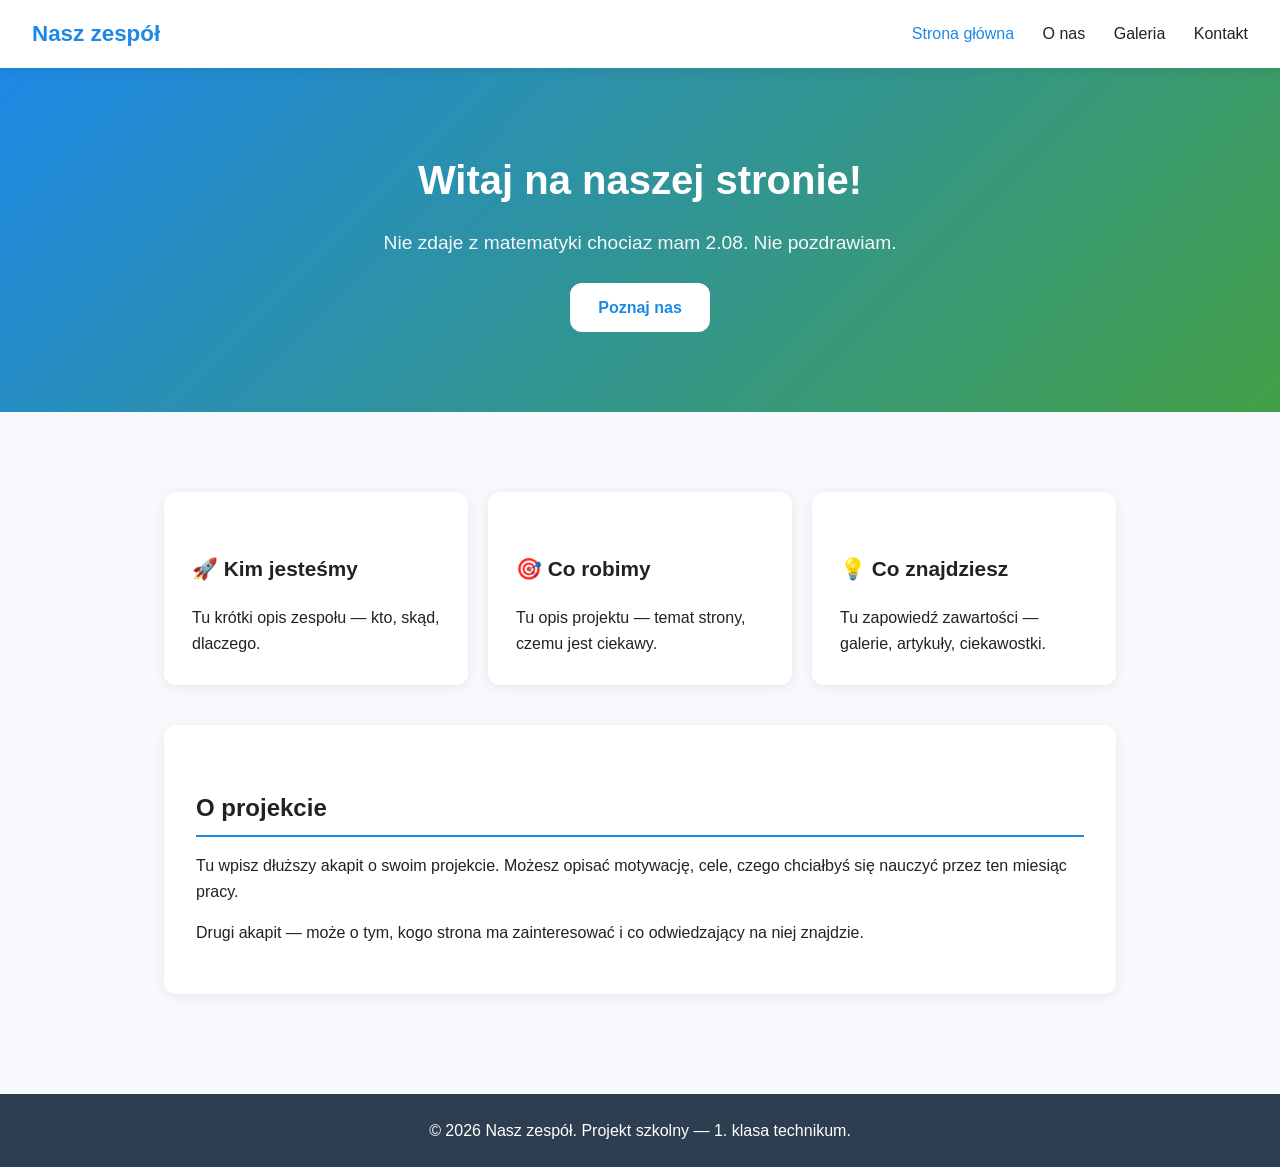
<file: index.html>
<!DOCTYPE html>
<html lang="pl">
<head>
  <meta charset="UTF-8">
  <meta name="viewport" content="width=device-width, initial-scale=1.0">
  <title>Nasz zespół — strona główna</title>
  <link rel="stylesheet" href="style.css">
</head>
<body>

  <header class="topbar">
    <div class="logo">Nasz zespół</div>
    <nav>
      <a href="index.html" class="active">Strona główna</a>
      <a href="o-nas.html">O nas</a>
      <a href="galeria.html">Galeria</a>
      <a href="kontakt.html">Kontakt</a>
    </nav>
  </header>

  <section class="hero">
    <h1>Witaj na naszej stronie!</h1>
    <p>Nie zdaje z matematyki chociaz mam 2.08. Nie pozdrawiam.</p>
    <a href="o-nas.html" class="btn">Poznaj nas</a>
  </section>

  <main class="container">

    <section class="card-grid">
      <article class="card">
        <h2>🚀 Kim jesteśmy</h2>
        <p>Tu krótki opis zespołu — kto, skąd, dlaczego.</p>
      </article>
      <article class="card">
        <h2>🎯 Co robimy</h2>
        <p>Tu opis projektu — temat strony, czemu jest ciekawy.</p>
      </article>
      <article class="card">
        <h2>💡 Co znajdziesz</h2>
        <p>Tu zapowiedź zawartości — galerie, artykuły, ciekawostki.</p>
      </article>
    </section>

    <section class="content">
      <h2>O projekcie</h2>
      <p>
        Tu wpisz dłuższy akapit o swoim projekcie. Możesz opisać motywację,
        cele, czego chciałbyś się nauczyć przez ten miesiąc pracy.
      </p>
      <p>
        Drugi akapit — może o tym, kogo strona ma zainteresować i co
        odwiedzający na niej znajdzie.
      </p>
    </section>

  </main>

  <footer class="footer">
    <p>&copy; 2026 Nasz zespół. Projekt szkolny — 1. klasa technikum.</p>
  </footer>

</body>
</html>
</file>
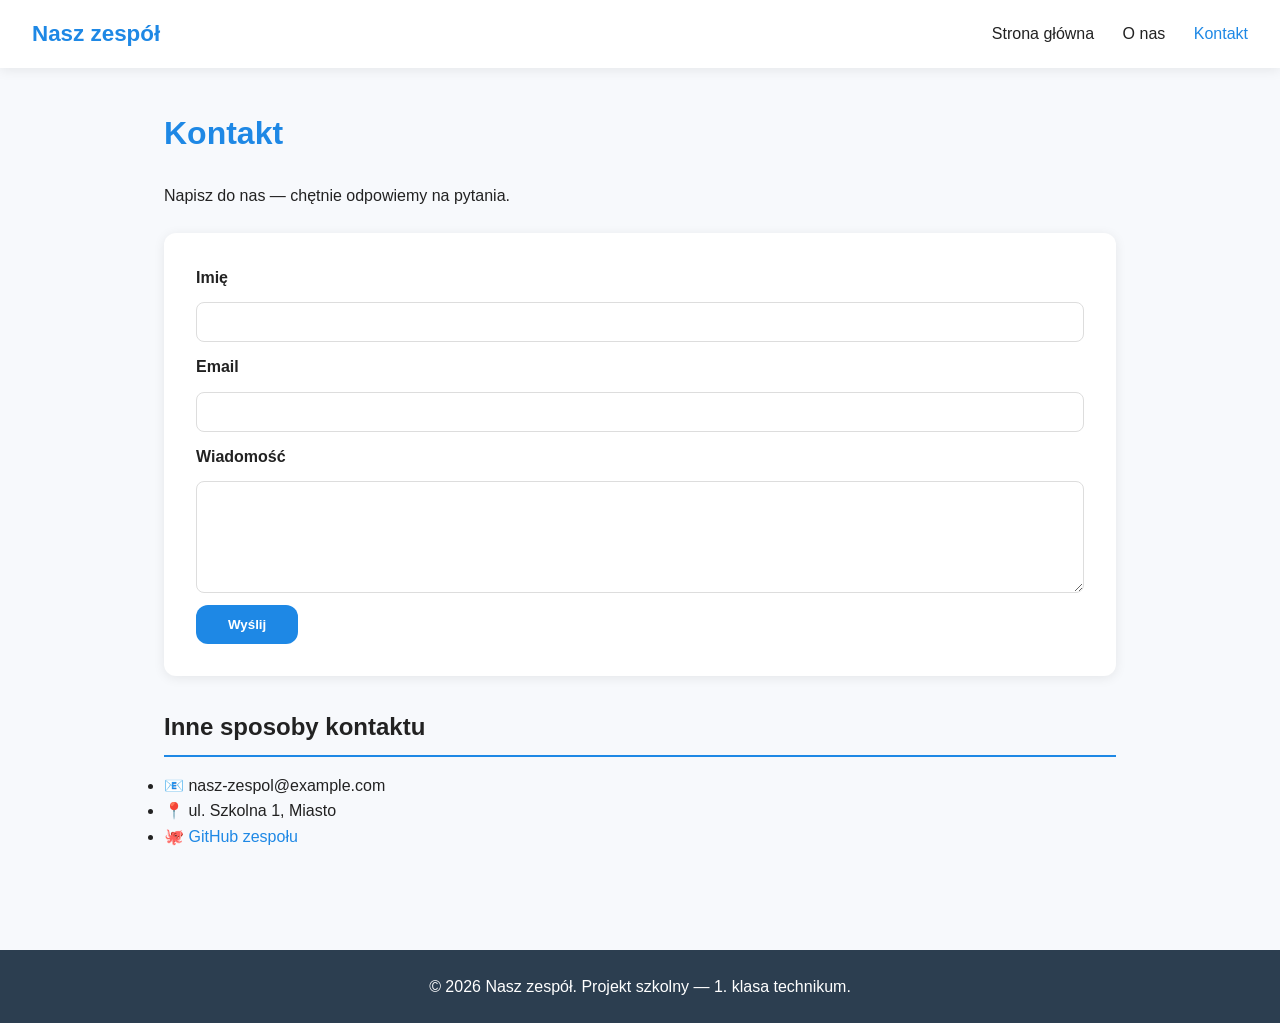
<file: kontakt.html>
<!DOCTYPE html>
<html lang="pl">
<head>
  <meta charset="UTF-8">
  <meta name="viewport" content="width=device-width, initial-scale=1.0">
  <title>Kontakt — Nasz zespół</title>
  <link rel="stylesheet" href="style.css">
</head>
<body>

  <header class="topbar">
    <div class="logo">Nasz zespół</div>
    <nav>
      <a href="index.html">Strona główna</a>
      <a href="o-nas.html">O nas</a>
      <a href="kontakt.html" class="active">Kontakt</a>
    </nav>
  </header>

  <main class="container">

    <h1>Kontakt</h1>
    <p>Napisz do nas — chętnie odpowiemy na pytania.</p>

    <form class="contact-form">

      <label for="imie">Imię</label>
      <input type="text" id="imie" name="imie" required>

      <label for="email">Email</label>
      <input type="email" id="email" name="email" required>

      <label for="wiadomosc">Wiadomość</label>
      <textarea id="wiadomosc" name="wiadomosc" rows="5" required></textarea>

      <button type="submit" class="btn">Wyślij</button>

    </form>

    <section class="info">
      <h2>Inne sposoby kontaktu</h2>
      <ul>
        <li>📧 nasz-zespol@example.com</li>
        <li>📍 ul. Szkolna 1, Miasto</li>
        <li>🐙 <a href="https://github.com/" target="_blank">GitHub zespołu</a></li>
      </ul>
    </section>

  </main>

  <footer class="footer">
    <p>&copy; 2026 Nasz zespół. Projekt szkolny — 1. klasa technikum.</p>
  </footer>

</body>
</html>
</file>
<file: style.css>
/* ===== ZMIENNE — zmień tutaj, żeby zmienić wygląd całej strony ===== */
:root {
  --kolor-glowny: #1e88e5;
  --kolor-akcent: #43a047;
  --kolor-tlo: #f7f9fc;
  --kolor-karty: #ffffff;
  --kolor-tekst: #222;
  --kolor-tekst-jasny: #666;
  --cien: 0 2px 12px rgba(0, 0, 0, 0.08);
  --zaokraglenie: 12px;
}

/* ===== RESET I BAZOWE STYLE ===== */
* {
  box-sizing: border-box;
  margin: 0;
  padding: 0;
}

body {
  font-family: "Segoe UI", "Helvetica Neue", sans-serif;
  background: var(--kolor-tlo);
  color: var(--kolor-tekst);
  line-height: 1.6;
}

a { color: var(--kolor-glowny); text-decoration: none; }
a:hover { text-decoration: underline; }

/* ===== NAGŁÓWEK Z MENU ===== */
.topbar {
  background: var(--kolor-karty);
  display: flex;
  justify-content: space-between;
  align-items: center;
  padding: 16px 32px;
  box-shadow: var(--cien);
  position: sticky;
  top: 0;
  z-index: 100;
}

.logo {
  font-size: 1.4rem;
  font-weight: 700;
  color: var(--kolor-glowny);
}

.topbar nav a {
  margin-left: 24px;
  color: var(--kolor-tekst);
  font-weight: 500;
}

.topbar nav a.active,
.topbar nav a:hover {
  color: var(--kolor-glowny);
  text-decoration: none;
}

/* ===== SEKCJA POWITALNA (HERO) ===== */
.hero {
  background: linear-gradient(135deg, var(--kolor-glowny), var(--kolor-akcent));
  color: white;
  padding: 80px 32px;
  text-align: center;
}

.hero h1 { font-size: 2.5rem; margin-bottom: 16px; }
.hero p { font-size: 1.2rem; opacity: 0.95; margin-bottom: 24px; }

.btn {
  display: inline-block;
  padding: 12px 28px;
  background: white;
  color: var(--kolor-glowny);
  border-radius: var(--zaokraglenie);
  font-weight: 600;
  border: none;
  cursor: pointer;
  transition: transform 0.2s;
}

.btn:hover { transform: translateY(-2px); text-decoration: none; }

/* ===== GŁÓWNY KONTENER ===== */
.container {
  max-width: 1000px;
  margin: 0 auto;
  padding: 40px 24px;
}

.container h1 {
  color: var(--kolor-glowny);
  margin-bottom: 24px;
}

.container h2 {
  color: var(--kolor-tekst);
  margin: 32px 0 16px;
  padding-bottom: 8px;
  border-bottom: 2px solid var(--kolor-glowny);
}

/* ===== KAFELKI (GRID) ===== */
.card-grid {
  display: grid;
  grid-template-columns: repeat(auto-fit, minmax(260px, 1fr));
  gap: 20px;
  margin: 40px 0;
}

.card {
  background: var(--kolor-karty);
  padding: 28px;
  border-radius: var(--zaokraglenie);
  box-shadow: var(--cien);
  transition: transform 0.2s;
}

.card:hover { transform: translateY(-4px); }
.card h2 { font-size: 1.3rem; margin-bottom: 12px; border: none; }

/* ===== SEKCJA TREŚCI ===== */
.content {
  background: var(--kolor-karty);
  padding: 32px;
  border-radius: var(--zaokraglenie);
  box-shadow: var(--cien);
  margin-top: 32px;
}

.content p { margin-bottom: 16px; }

/* ===== SIATKA Z CZŁONKAMI ZESPOŁU ===== */
.team-grid {
  display: grid;
  grid-template-columns: repeat(auto-fit, minmax(220px, 1fr));
  gap: 24px;
  margin-top: 32px;
}

.member {
  background: var(--kolor-karty);
  padding: 24px;
  border-radius: var(--zaokraglenie);
  box-shadow: var(--cien);
  text-align: center;
}

.member img {
  width: 140px;
  height: 140px;
  border-radius: 50%;
  object-fit: cover;
  margin-bottom: 16px;
}

.member h3 { margin-bottom: 4px; }
.member .role {
  color: var(--kolor-glowny);
  font-weight: 600;
  font-size: 0.9rem;
  margin-bottom: 12px;
}
.member p { color: var(--kolor-tekst-jasny); font-size: 0.95rem; }

/* ===== FORMULARZ KONTAKTOWY ===== */
.contact-form {
  background: var(--kolor-karty);
  padding: 32px;
  border-radius: var(--zaokraglenie);
  box-shadow: var(--cien);
  display: flex;
  flex-direction: column;
  gap: 12px;
  margin-top: 24px;
}

.contact-form label { font-weight: 600; }

.contact-form input,
.contact-form textarea {
  padding: 10px 14px;
  border: 1px solid #ddd;
  border-radius: 8px;
  font-family: inherit;
  font-size: 1rem;
}

.contact-form input:focus,
.contact-form textarea:focus {
  outline: none;
  border-color: var(--kolor-glowny);
}

.contact-form button {
  align-self: flex-start;
  background: var(--kolor-glowny);
  color: white;
  padding: 12px 32px;
}

/* ===== STOPKA ===== */
.footer {
  background: #2c3e50;
  color: white;
  text-align: center;
  padding: 24px;
  margin-top: 60px;
}

/* ===== RESPONSYWNOŚĆ (TELEFON) ===== */
@media (max-width: 600px) {

  .topbar {
    flex-direction: column;
    gap: 12px;
    padding: 16px;
  }

  .topbar nav a {
    margin: 0 8px;
    font-size: 0.95rem;
  }

  .hero { padding: 50px 20px; }
  .hero h1 { font-size: 1.8rem; }
  .hero p { font-size: 1rem; }

}
</file>
